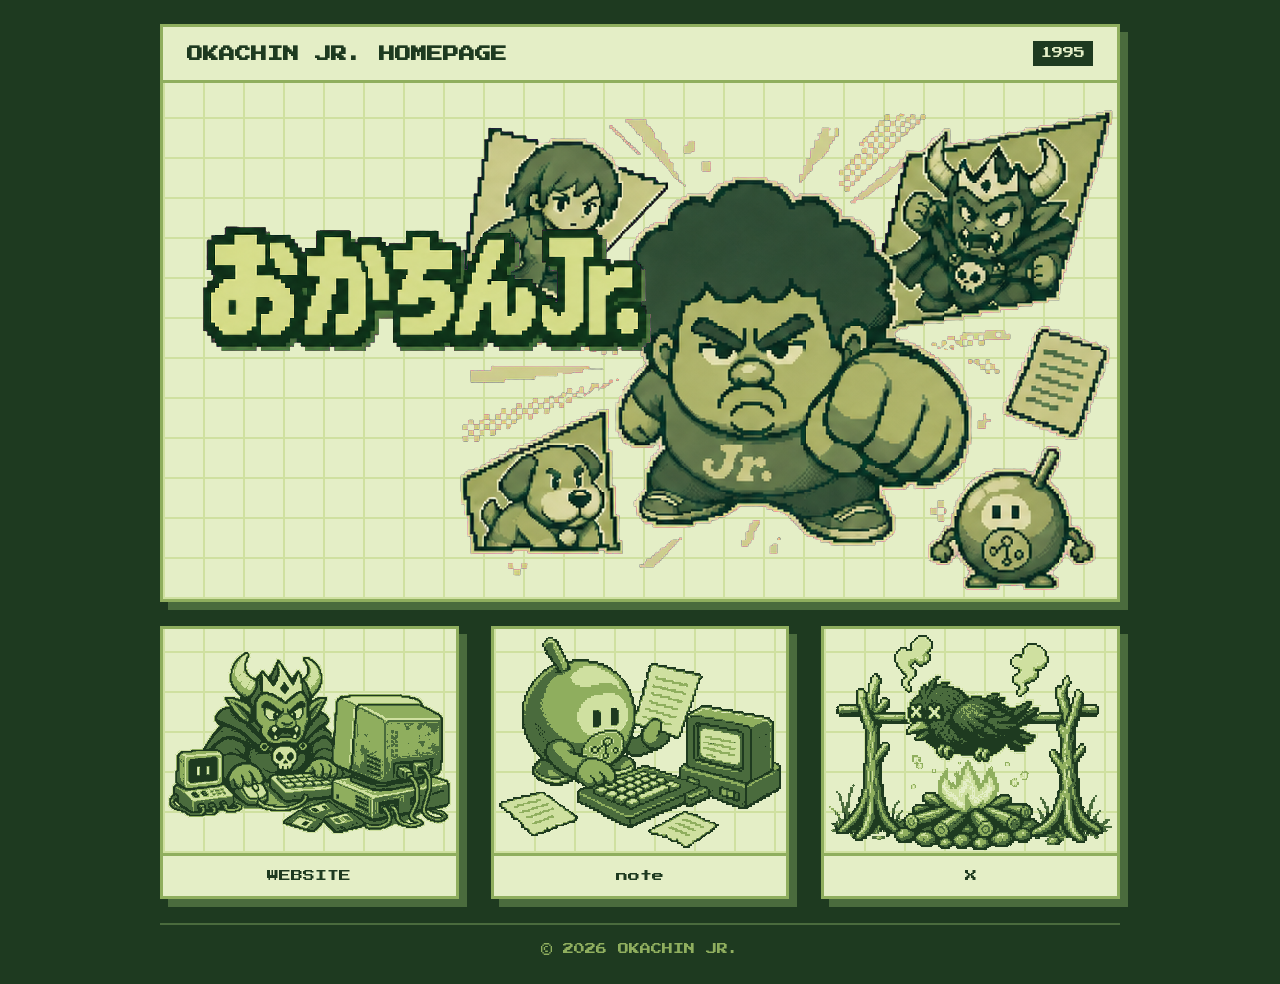
<file: index.html>
<!doctype html>
<html lang="ja">
<head>
<meta charset="UTF-8">
<meta name="viewport" content="width=device-width, initial-scale=1.0">
<meta name="theme-color" content="#1e3a20">
<title>おかちんJr. | 個人サイト</title>
<meta name="description" content="おかちんJr.の個人サイト。noteとXへのリンクを掲載しています。">
<meta property="og:type" content="website">
<meta property="og:url" content="https://www.okachinjr.com/">
<meta property="og:site_name" content="おかちんJr.">
<meta property="og:title" content="おかちんJr. | 個人サイト">
<meta property="og:description" content="おかちんJr.の個人サイト。noteとXへのリンクを掲載しています。">
<meta property="og:image" content="https://www.okachinjr.com/assets/meta/og-home-v1.png">
<meta property="og:image:width" content="1200">
<meta property="og:image:height" content="630">
<meta property="og:locale" content="ja_JP">
<meta name="twitter:card" content="summary_large_image">
<link rel="icon" type="image/png" sizes="32x32" href="/assets/meta/favicon-32.png">
<link rel="icon" type="image/png" sizes="16x16" href="/assets/meta/favicon-16.png">
<link rel="apple-touch-icon" href="/assets/meta/apple-touch-icon.png">
<link rel="preconnect" href="https://fonts.googleapis.com">
<link rel="preconnect" href="https://fonts.gstatic.com" crossorigin>
<link href="https://fonts.googleapis.com/css2?family=DotGothic16&family=Press+Start+2P&display=swap" rel="stylesheet">
<style>
  :root {
    --gb0: #1e3a20;
    --gb1: #4a6b3d;
    --gb2: #8fae5e;
    --gb3: #cfe0a0;
    --gb4: #e4eec6;
    --space-1: 8px;
    --space-2: 16px;
    --space-3: 24px;
    --space-4: 32px;
    --space-6: 48px;
  }

  * {
    box-sizing: border-box;
  }

  html {
    max-width: 100%;
    overflow-x: hidden;
    background: var(--gb0);
  }

  body {
    min-width: 0;
    min-height: 100svh;
    margin: 0;
    overflow-x: hidden;
    background: var(--gb0);
    color: var(--gb4);
    font-family: 'DotGothic16', sans-serif;
    line-height: 1.6;
  }

  img,
  picture {
    display: block;
    max-width: 100%;
  }

  img {
    image-rendering: pixelated;
    image-rendering: crisp-edges;
  }

  a {
    color: inherit;
  }

  a:focus-visible {
    outline: 4px dashed var(--gb3);
    outline-offset: 6px;
  }

  .site-home {
    width: min(calc(100% - var(--space-6)), 960px);
    margin: 0 auto;
    padding: var(--space-3) 0;
  }

  .hero-card,
  .link-card {
    min-width: 0;
    background: var(--gb4);
    border: 3px solid var(--gb2);
    box-shadow: 8px 8px 0 var(--gb1);
  }

  .hero-card__head {
    display: flex;
    align-items: center;
    justify-content: space-between;
    gap: var(--space-2);
    min-height: 56px;
    padding: 12px var(--space-3);
    border-bottom: 3px solid var(--gb2);
    color: var(--gb0);
  }

  .hero-card__title {
    margin: 0;
    font-family: 'Press Start 2P', monospace;
    font-size: clamp(0.75rem, 2.5vw, 1rem);
    line-height: 1.5;
  }

  .hero-card__year {
    flex: 0 0 auto;
    padding: 4px var(--space-1);
    background: var(--gb0);
    color: var(--gb4);
    font-family: 'Press Start 2P', monospace;
    font-size: 0.6875rem;
    line-height: 1.6;
  }

  .hero-scene,
  .link-card__stage {
    background-color: var(--gb4);
    background-image:
      repeating-linear-gradient(0deg, var(--gb3) 0 2px, transparent 2px 40px),
      repeating-linear-gradient(90deg, var(--gb3) 0 2px, transparent 2px 40px);
  }

  .hero-scene {
    position: relative;
    display: grid;
    place-items: center;
    aspect-ratio: 1.85 / 1;
    overflow: hidden;
  }

  .hero-stage {
    position: relative;
    width: 100%;
    height: 100%;
  }

  .hero-logo,
  .hero-characters {
    position: absolute;
    display: block;
    height: auto;
    margin: 0;
  }

  .hero-logo {
    z-index: 3;
    top: 40%;
    left: 3%;
    width: 49%;
    transform: translateY(-50%);
  }

  .hero-characters {
    z-index: 2;
    right: 0;
    bottom: 0;
    width: 70%;
  }

  .link-grid {
    display: grid;
    grid-template-columns: repeat(3, minmax(0, 1fr));
    gap: var(--space-4);
    margin-top: var(--space-3);
  }

  .link-card {
    display: grid;
    grid-template-rows: auto 40px;
    color: var(--gb0);
    text-align: center;
    text-decoration: none;
    transition: transform 0.05s linear;
  }

  .link-card:hover,
  .link-card:focus-visible {
    transform: translate(4px, 4px);
    box-shadow: 4px 4px 0 var(--gb1);
  }

  .link-card:hover .link-card__stage,
  .link-card:focus-visible .link-card__stage {
    background-color: var(--gb3);
  }

  .link-card--inactive,
  .link-card--inactive:hover {
    transform: none;
    box-shadow: 8px 8px 0 var(--gb1);
  }

  .link-card--inactive {
    pointer-events: none;
  }

  .link-card__stage {
    display: grid;
    place-items: center;
    min-width: 0;
    aspect-ratio: 293 / 228;
    overflow: hidden;
    border-bottom: 3px solid var(--gb2);
  }

  .link-card__picture,
  .nav-art {
    width: 100%;
    height: 100%;
  }

  .nav-art {
    object-fit: contain;
    object-position: center;
  }

  .link-card__label {
    display: grid;
    place-items: center;
    min-width: 0;
    min-height: 0;
    padding: 0 var(--space-1);
    font-family: 'Press Start 2P', monospace;
    font-size: 0.75rem;
    line-height: 1;
    white-space: nowrap;
  }

  .site-footer {
    margin-top: var(--space-3);
    padding-top: var(--space-2);
    border-top: 2px solid var(--gb1);
    text-align: center;
  }

  .copyright {
    margin: 0;
    color: var(--gb2);
    font-family: 'Press Start 2P', monospace;
    font-size: 0.6875rem;
    line-height: 1.7;
  }

  @media (max-width: 699px) {
    .site-home {
      width: min(calc(100% - var(--space-4)), 420px);
      padding-top: var(--space-2);
      padding-bottom: var(--space-3);
    }

    .hero-card,
    .link-card {
      box-shadow: 4px 4px 0 var(--gb1);
    }

    .hero-card__head {
      min-height: 48px;
      padding: var(--space-1) 12px;
    }

    .hero-card__title,
    .hero-card__year {
      font-size: 0.6875rem;
    }

    .hero-scene {
      display: grid;
      aspect-ratio: auto;
    }

    .hero-scene,
    .link-card__stage {
      background-image:
        repeating-linear-gradient(0deg, var(--gb3) 0 2px, transparent 2px 32px),
        repeating-linear-gradient(90deg, var(--gb3) 0 2px, transparent 2px 32px);
    }

    .hero-stage {
      display: flex;
      flex-direction: column;
      align-items: center;
      width: min(100%, 420px);
      height: auto;
      padding-top: var(--space-2);
    }

    .hero-logo,
    .hero-characters {
      position: relative;
      inset: auto;
      height: auto;
      transform: none;
    }

    .hero-logo {
      z-index: 3;
      width: 80%;
    }

    .hero-characters {
      z-index: 2;
      width: 106%;
      margin-top: -20px;
    }

    .link-grid {
      gap: var(--space-1);
      margin-top: var(--space-2);
    }

    .site-footer {
      margin-top: var(--space-2);
    }

    .link-card {
      grid-template-rows: 120px 32px;
    }

    .link-card--inactive,
    .link-card--inactive:hover {
      box-shadow: 4px 4px 0 var(--gb1);
    }

    .link-card__stage {
      aspect-ratio: auto;
    }

    .link-card__label {
      padding: 0 2px;
      font-size: 0.6875rem;
    }

    .link-card--inactive .link-card__label {
      letter-spacing: -1px;
    }
  }

  @media (max-width: 359px) {
    .site-home {
      width: min(calc(100% - var(--space-3)), 420px);
    }

    .link-card {
      grid-template-rows: 104px 32px;
    }

    .link-card__label {
      font-size: 0.625rem;
    }
  }

  @media (prefers-reduced-motion: reduce) {
    .link-card {
      transition: none;
      transform: none !important;
    }
  }
</style>
</head>
<body>

<main class="site-home">
  <section class="hero-card" aria-labelledby="site-title">
    <header class="hero-card__head">
      <h1 class="hero-card__title" id="site-title">OKACHIN JR. HOMEPAGE</h1>
      <span class="hero-card__year">1995</span>
    </header>

    <div class="hero-scene" aria-label="おかちんJr. キービジュアル">
      <div class="hero-stage">
        <img
          class="hero-logo"
          src="assets/images/logo-home-v1.png"
          alt="おかちんJr."
          width="680"
          height="214"
        >
        <img
          class="hero-characters"
          src="assets/images/hero-character-desktop-v3.png"
          alt="主人公、ヒロイン、魔王、犬、原稿、ビリヤード球AI"
          width="697"
          height="520"
        >
      </div>
    </div>
  </section>

  <nav class="link-grid" aria-label="サイトナビゲーション">
    <div class="link-card link-card--inactive" aria-label="WEBSITE（リンク非公開）">
      <span class="link-card__stage">
        <picture class="link-card__picture">
          <source media="(max-width: 699px)" srcset="assets/candidates/nav-card-vignette-phone-v1/my-website-phone-v1.png">
          <img
            class="nav-art"
            src="assets/candidates/nav-card-vignette-pc-v1/my-website-pc-v1.png"
            alt="複数のレトロPCを操作する魔王"
            width="1172"
            height="912"
          >
        </picture>
      </span>
      <span class="link-card__label">WEBSITE</span>
    </div>

    <a class="link-card" href="https://note.com/okachinjr" target="_blank" rel="noopener noreferrer">
      <span class="link-card__stage">
        <picture class="link-card__picture">
          <source media="(max-width: 699px)" srcset="assets/candidates/nav-card-vignette-phone-v1/note-phone-v1.png">
          <img
            class="nav-art"
            src="assets/candidates/nav-note-billiard-ai-pc-v1/note-billiard-ai-d-pc-v1.png"
            alt="レトロワープロでnoteを執筆するビリヤード球AI"
            width="1172"
            height="912"
          >
        </picture>
      </span>
      <span class="link-card__label">note</span>
    </a>

    <a class="link-card" href="https://x.com/okachinJr" target="_blank" rel="noopener noreferrer">
      <span class="link-card__stage">
        <picture class="link-card__picture">
          <source media="(max-width: 699px)" srcset="assets/candidates/nav-card-vignette-phone-v1/x-phone-v1.png">
          <img
            class="nav-art"
            src="assets/candidates/nav-card-vignette-pc-v1/x-pc-v1.png"
            alt="焚き火で焦げて目がバツになった鳥"
            width="1172"
            height="912"
          >
        </picture>
      </span>
      <span class="link-card__label">X</span>
    </a>
  </nav>

  <footer class="site-footer">
    <p class="copyright">&copy; 2026 OKACHIN JR.</p>
  </footer>
</main>

</body>
</html>
</file>
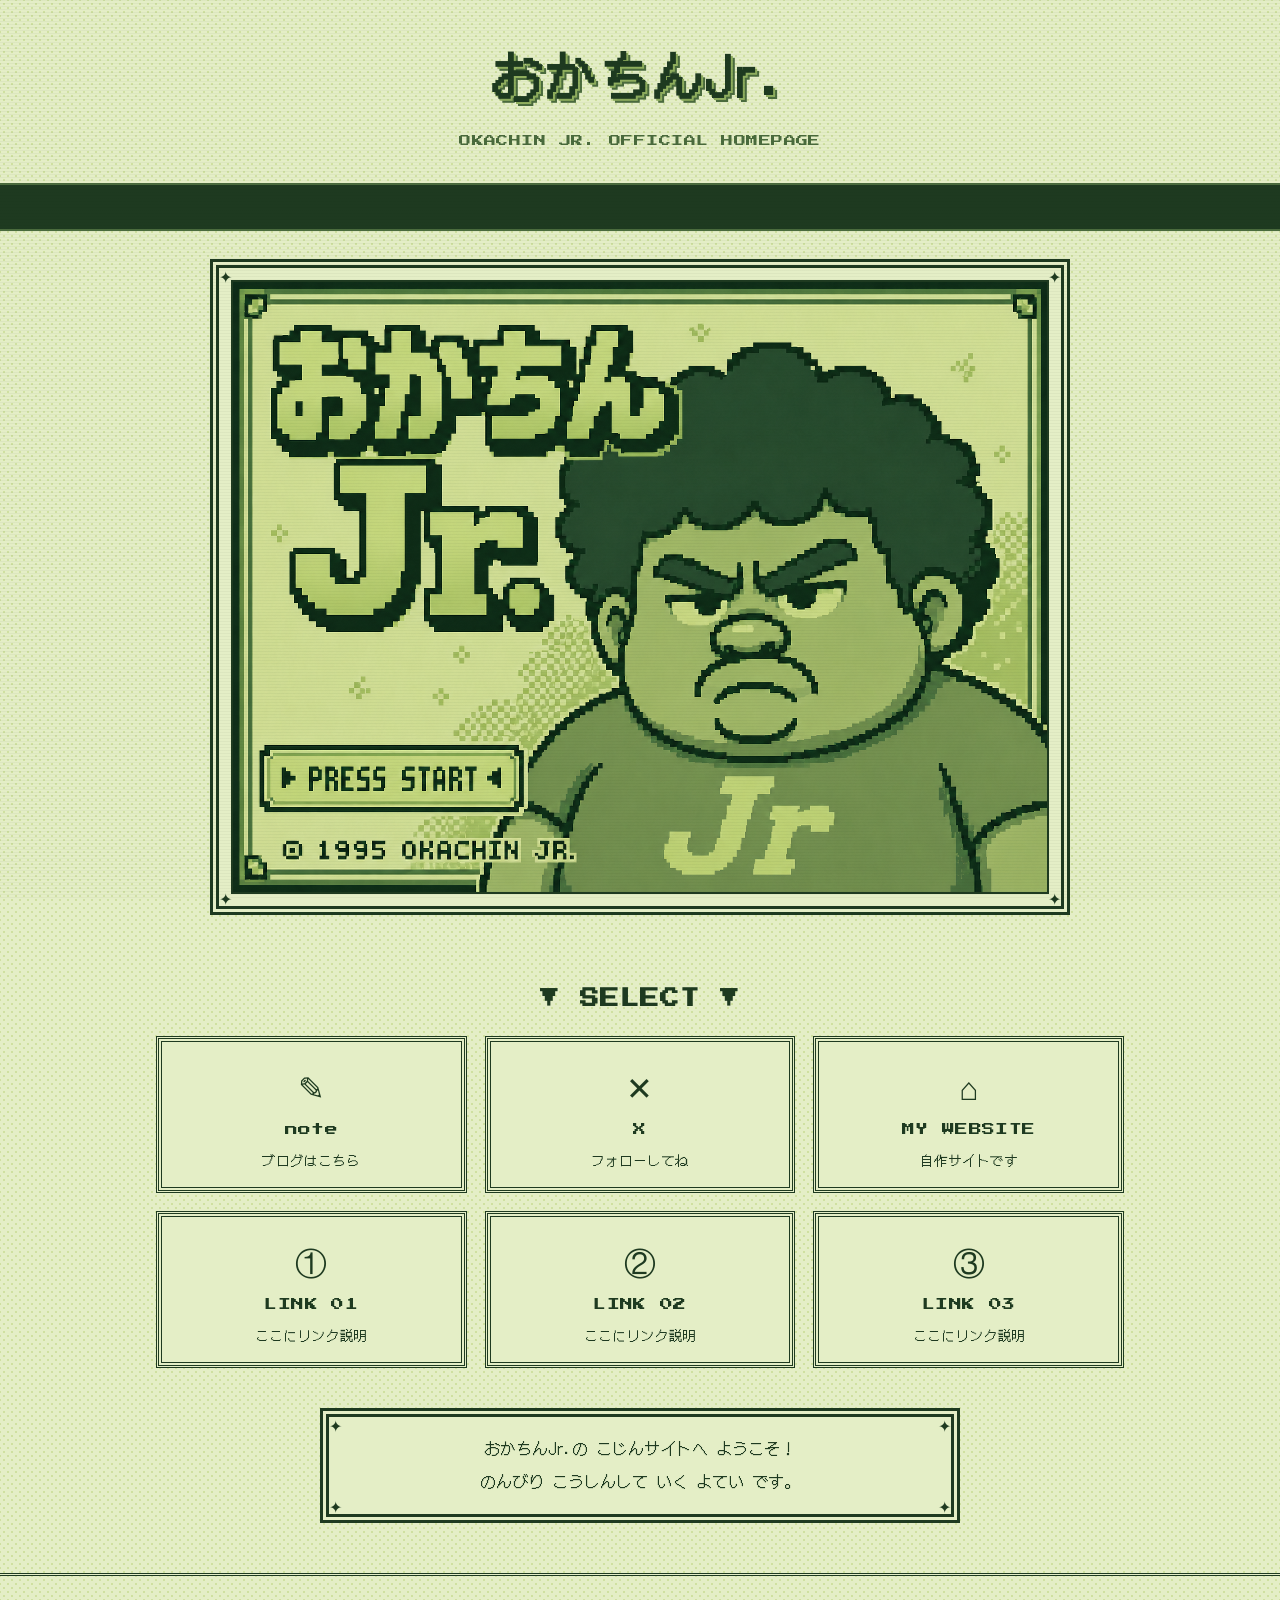
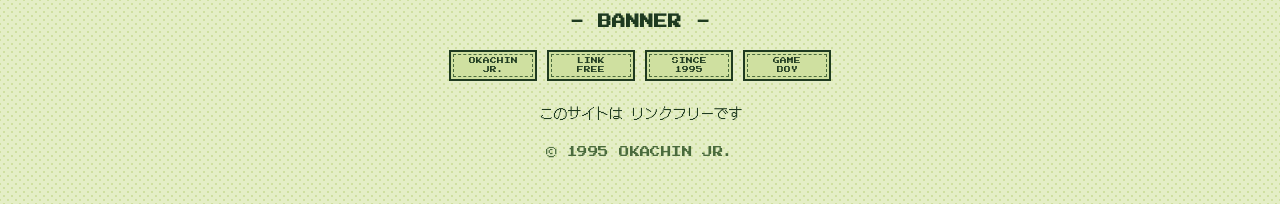
<file: design-harness-c/template.html>
<!DOCTYPE html>
<!--
  GBレトロホームページ型テンプレート（デザインハーネス案C）
  使い方・デザイン規則は同フォルダの README.md を必ず読むこと。
  TODO コメント箇所とブランド文字列（おかちんJr. / OKACHIN JR.）を差し替えて使う。
-->
<html lang="ja">
<head>
<meta charset="UTF-8">
<meta name="viewport" content="width=device-width, initial-scale=1.0">
<title>おかちんJr. オフィシャルホームページ | 案C: レトロホームページ型</title>
<meta name="description" content="おかちんJr.の個人サイト。90年代ホームページ風・ゲームボーイカラーのRPGウィンドウデザイン。">
<link rel="preconnect" href="https://fonts.googleapis.com">
<link rel="preconnect" href="https://fonts.gstatic.com" crossorigin>
<link href="https://fonts.googleapis.com/css2?family=DotGothic16&family=Press+Start+2P&display=swap" rel="stylesheet">
<style>
  :root {
    --gb0: #1e3a20;
    --gb1: #4a6b3d;
    --gb2: #8fae5e;
    --gb3: #cfe0a0;
    --gb4: #e4eec6;
  }

  * {
    box-sizing: border-box;
  }

  html, body {
    max-width: 100%;
    overflow-x: hidden;
  }

  body {
    margin: 0;
    background-color: var(--gb4);
    background-image:
      radial-gradient(var(--gb3) 1px, transparent 1px),
      radial-gradient(var(--gb3) 1px, transparent 1px);
    background-size: 8px 8px;
    background-position: 0 0, 4px 4px;
    color: var(--gb0);
    font-family: 'DotGothic16', sans-serif;
    line-height: 1.7;
    -webkit-font-smoothing: none;
  }

  .pixel {
    image-rendering: pixelated;
    image-rendering: -moz-crisp-edges;
    image-rendering: crisp-edges;
  }

  a {
    color: var(--gb0);
  }

  a:focus-visible,
  button:focus-visible {
    outline: 3px solid var(--gb0);
    outline-offset: 2px;
  }

  .accent {
    font-family: 'Press Start 2P', cursive;
  }

  /* scanline overlay */
  .scanlines {
    position: fixed;
    inset: 0;
    pointer-events: none;
    z-index: 999;
    opacity: 0.04;
    background-image: repeating-linear-gradient(
      to bottom,
      var(--gb0) 0px,
      var(--gb0) 1px,
      transparent 1px,
      transparent 3px
    );
  }

  /* ===== Header ===== */
  .site-header {
    text-align: center;
    padding: 32px 16px 20px;
  }

  .logo-text {
    font-family: 'DotGothic16', sans-serif;
    font-weight: 700;
    font-size: clamp(2rem, 8vw, 3.2rem);
    color: var(--gb0);
    text-shadow: 2px 2px 0 var(--gb2), 4px 4px 0 var(--gb1);
    margin: 0;
    letter-spacing: 0.05em;
  }

  .sub-logo {
    font-family: 'Press Start 2P', cursive;
    font-size: clamp(0.5rem, 2.4vw, 0.75rem);
    color: var(--gb1);
    margin-top: 12px;
    letter-spacing: 0.04em;
  }

  /* ===== Ticker ===== */
  .ticker-wrap {
    background: var(--gb0);
    color: var(--gb3);
    overflow: hidden;
    white-space: nowrap;
    padding: 8px 0;
    border-top: 2px solid var(--gb1);
    border-bottom: 2px solid var(--gb1);
  }

  .ticker-track {
    display: inline-block;
    white-space: nowrap;
    font-family: 'Press Start 2P', cursive;
    font-size: 0.7rem;
    padding-left: 100%;
    animation: ticker-scroll 18s linear infinite;
  }

  @keyframes ticker-scroll {
    0% { transform: translateX(0); }
    100% { transform: translateX(-100%); }
  }

  @media (prefers-reduced-motion: reduce) {
    .ticker-track {
      animation: none;
      padding-left: 0;
      display: block;
      text-align: center;
      white-space: normal;
    }
  }

  /* ===== RPG window base ===== */
  .rpg-window {
    background: var(--gb4);
    border: 3px solid var(--gb0);
    box-shadow: 0 0 0 3px var(--gb4) inset, 0 0 0 6px var(--gb0) inset;
    padding: 18px;
    position: relative;
  }

  .corner-tl,
  .corner-tr,
  .corner-bl,
  .corner-br {
    position: absolute;
    color: var(--gb0);
    font-size: 1rem;
    line-height: 1;
  }

  .corner-tl { top: 6px; left: 6px; }
  .corner-tr { top: 6px; right: 6px; }
  .corner-bl { bottom: 6px; left: 6px; }
  .corner-br { bottom: 6px; right: 6px; }

  /* ===== Hero ===== */
  .hero-section {
    padding: 28px 16px;
    display: flex;
    justify-content: center;
  }

  .hero-window {
    max-width: 860px;
    width: 100%;
  }

  .hero-window img {
    display: block;
    width: 100%;
    height: auto;
    border: 2px solid var(--gb0);
  }

  /* ===== Select heading ===== */
  .section-heading {
    text-align: center;
    font-family: 'Press Start 2P', cursive;
    font-size: clamp(0.85rem, 3vw, 1.2rem);
    color: var(--gb0);
    margin: 40px 0 20px;
    letter-spacing: 0.05em;
  }

  /* ===== Link grid ===== */
  .link-grid {
    max-width: 1000px;
    margin: 0 auto;
    padding: 0 16px 20px;
    display: grid;
    grid-template-columns: repeat(3, 1fr);
    gap: 18px;
  }

  @media (max-width: 880px) {
    .link-grid {
      grid-template-columns: repeat(2, 1fr);
    }
  }

  @media (max-width: 560px) {
    .link-grid {
      grid-template-columns: 1fr;
    }
  }

  .link-card {
    display: block;
    text-decoration: none;
    background: var(--gb4);
    border: 3px double var(--gb0);
    outline: 1px solid var(--gb0);
    outline-offset: -6px;
    padding: 18px 12px;
    text-align: center;
    color: var(--gb0);
    position: relative;
    transition: none;
  }

  .link-card .cursor {
    position: absolute;
    top: 6px;
    left: 8px;
    font-family: 'Press Start 2P', cursive;
    font-size: 0.8rem;
    opacity: 0;
  }

  .link-card:hover,
  .link-card:focus-visible {
    background: var(--gb0);
    color: var(--gb4);
    outline-color: var(--gb4);
  }

  .link-card:hover .cursor,
  .link-card:focus-visible .cursor {
    opacity: 1;
  }

  .link-card .icon {
    font-size: 2rem;
    display: block;
    margin-bottom: 8px;
    font-family: 'Press Start 2P', cursive;
  }

  .link-card .link-name {
    display: block;
    font-family: 'Press Start 2P', cursive;
    font-size: 0.8rem;
    margin-bottom: 8px;
    letter-spacing: 0.03em;
  }

  .link-card .link-desc {
    display: block;
    font-size: 0.85rem;
    color: inherit;
  }

  /* ===== Greeting ===== */
  .greeting-section {
    padding: 20px 16px 10px;
    display: flex;
    justify-content: center;
  }

  .greeting-window {
    max-width: 640px;
    width: 100%;
    text-align: center;
  }

  .greeting-window p {
    margin: 6px 0;
    font-size: 1rem;
  }

  /* ===== Footer ===== */
  .site-footer {
    margin-top: 40px;
    padding: 24px 16px 32px;
    text-align: center;
    border-top: 3px double var(--gb0);
  }

  .banner-heading {
    font-family: 'Press Start 2P', cursive;
    font-size: 0.85rem;
    margin-bottom: 16px;
  }

  .banner-row {
    display: flex;
    flex-wrap: wrap;
    justify-content: center;
    gap: 10px;
    margin-bottom: 20px;
  }

  .banner-88x31 {
    width: 88px;
    height: 31px;
    border: 2px solid var(--gb0);
    background: var(--gb3);
    display: flex;
    align-items: center;
    justify-content: center;
    text-align: center;
    padding: 2px;
    text-decoration: none;
    color: var(--gb0);
    position: relative;
  }

  .banner-88x31::before {
    content: "";
    position: absolute;
    inset: 2px;
    border: 1px dashed var(--gb1);
    pointer-events: none;
  }

  .banner-88x31 span {
    font-family: 'Press Start 2P', cursive;
    font-size: 0.42rem;
    line-height: 1.3;
  }

  .banner-88x31:hover,
  .banner-88x31:focus-visible {
    background: var(--gb0);
    color: var(--gb4);
  }

  .linkfree-note {
    font-size: 0.9rem;
    margin: 10px 0 18px;
  }

  .copyright {
    font-family: 'Press Start 2P', cursive;
    font-size: 0.65rem;
    color: var(--gb1);
    letter-spacing: 0.04em;
  }
</style>
</head>
<body>

  <div class="scanlines" aria-hidden="true"></div>

  <header class="site-header">
    <p class="logo-text">おかちんJr.</p>
    <p class="sub-logo">OKACHIN JR. OFFICIAL HOMEPAGE</p>
  </header>

  <div class="ticker-wrap">
    <span class="ticker-track">★ WELCOME TO OKACHIN JR. HOMEPAGE ★ SINCE 1995 ★ LINK FREE ★ WELCOME TO OKACHIN JR. HOMEPAGE ★ SINCE 1995 ★ LINK FREE ★</span>
  </div>

  <main>
    <section class="hero-section" aria-label="メインビジュアル">
      <div class="hero-window rpg-window">
        <span class="corner-tl" aria-hidden="true">✦</span>
        <span class="corner-tr" aria-hidden="true">✦</span>
        <span class="corner-bl" aria-hidden="true">✦</span>
        <span class="corner-br" aria-hidden="true">✦</span>
        <img
          class="pixel"
          src="hero-title-screen.png"
          alt="ゲームボーイ風タイトル画面。緑モノクロのピクセルアートで「おかちんJr.」のロゴ、PRESS START、下部に(C)1995 OKACHIN JR.の表記が描かれている。"
          width="860"
          height="645"
        >
      </div>
    </section>

    <h2 class="section-heading">▼ SELECT ▼</h2>

    <div class="link-grid">
      <!-- TODO: URL差し替え -->
      <a class="link-card" href="#" target="_blank" rel="noopener noreferrer">
        <span class="cursor" aria-hidden="true">▶</span>
        <span class="icon" aria-hidden="true">✎</span>
        <span class="link-name">note</span>
        <span class="link-desc">ブログはこちら</span>
      </a>

      <!-- TODO: URL差し替え -->
      <a class="link-card" href="#" target="_blank" rel="noopener noreferrer">
        <span class="cursor" aria-hidden="true">▶</span>
        <span class="icon" aria-hidden="true">✕</span>
        <span class="link-name">X</span>
        <span class="link-desc">フォローしてね</span>
      </a>

      <!-- TODO: URL差し替え -->
      <a class="link-card" href="#" target="_blank" rel="noopener noreferrer">
        <span class="cursor" aria-hidden="true">▶</span>
        <span class="icon" aria-hidden="true">⌂</span>
        <span class="link-name">MY WEBSITE</span>
        <span class="link-desc">自作サイトです</span>
      </a>

      <!-- TODO: URL差し替え -->
      <a class="link-card" href="#" target="_blank" rel="noopener noreferrer">
        <span class="cursor" aria-hidden="true">▶</span>
        <span class="icon" aria-hidden="true">①</span>
        <span class="link-name">LINK 01</span>
        <span class="link-desc">ここにリンク説明</span>
      </a>

      <!-- TODO: URL差し替え -->
      <a class="link-card" href="#" target="_blank" rel="noopener noreferrer">
        <span class="cursor" aria-hidden="true">▶</span>
        <span class="icon" aria-hidden="true">②</span>
        <span class="link-name">LINK 02</span>
        <span class="link-desc">ここにリンク説明</span>
      </a>

      <!-- TODO: URL差し替え -->
      <a class="link-card" href="#" target="_blank" rel="noopener noreferrer">
        <span class="cursor" aria-hidden="true">▶</span>
        <span class="icon" aria-hidden="true">③</span>
        <span class="link-name">LINK 03</span>
        <span class="link-desc">ここにリンク説明</span>
      </a>
    </div>

    <section class="greeting-section" aria-label="ごあいさつ">
      <div class="greeting-window rpg-window">
        <span class="corner-tl" aria-hidden="true">✦</span>
        <span class="corner-tr" aria-hidden="true">✦</span>
        <span class="corner-bl" aria-hidden="true">✦</span>
        <span class="corner-br" aria-hidden="true">✦</span>
        <p>おかちんJr.の こじんサイトへ ようこそ！</p>
        <p>のんびり こうしんして いく よてい です。</p>
      </div>
    </section>
  </main>

  <footer class="site-footer">
    <h2 class="banner-heading">- BANNER -</h2>
    <div class="banner-row">
      <!-- TODO: URL差し替え -->
      <a class="banner-88x31" href="#" target="_blank" rel="noopener noreferrer">
        <span>OKACHIN<br>JR.</span>
      </a>
      <!-- TODO: URL差し替え -->
      <a class="banner-88x31" href="#" target="_blank" rel="noopener noreferrer">
        <span>LINK<br>FREE</span>
      </a>
      <!-- TODO: URL差し替え -->
      <a class="banner-88x31" href="#" target="_blank" rel="noopener noreferrer">
        <span>SINCE<br>1995</span>
      </a>
      <!-- TODO: URL差し替え -->
      <a class="banner-88x31" href="#" target="_blank" rel="noopener noreferrer">
        <span>GAME<br>BOY</span>
      </a>
    </div>
    <p class="linkfree-note">このサイトは リンクフリーです</p>
    <p class="copyright">© 1995 OKACHIN JR.</p>
  </footer>

</body>
</html>
</file>
